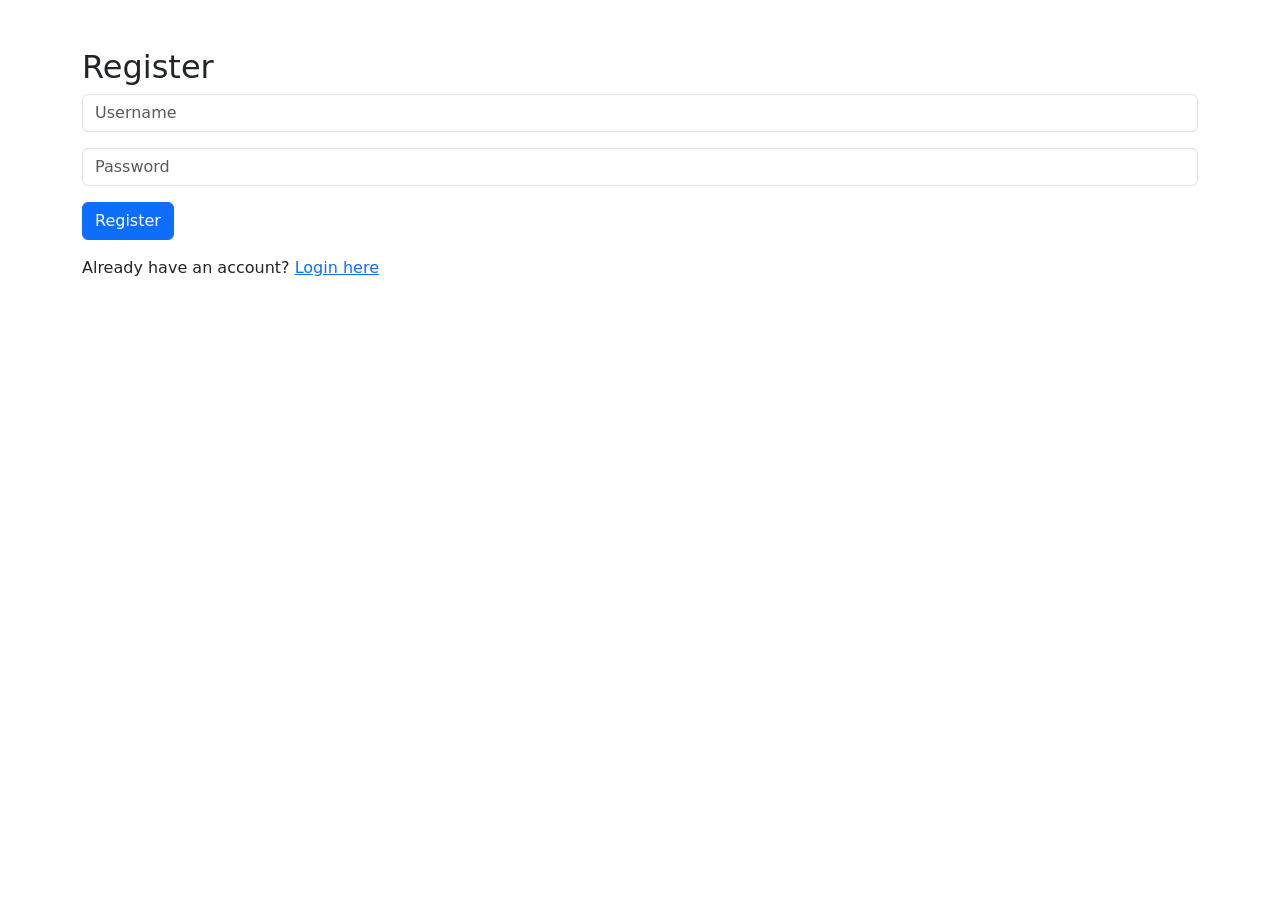
<file: templates/register.html>
<!DOCTYPE html>
<html>
<head>
  <title>Register</title>
  <link href="https://cdn.jsdelivr.net/npm/bootstrap@5.3.3/dist/css/bootstrap.min.css" rel="stylesheet">
</head>
<body class="container mt-5">
  <h2>Register</h2>
  <form method="post">
    <div class="mb-3">
      <input type="text" name="username" class="form-control" placeholder="Username" required>
    </div>
    <div class="mb-3">
      <input type="password" name="password" class="form-control" placeholder="Password" required>
    </div>
    <button type="submit" class="btn btn-primary">Register</button>
  </form>
  <p class="mt-3">Already have an account? <a href="/login">Login here</a></p>
</body>
</html>
</file>
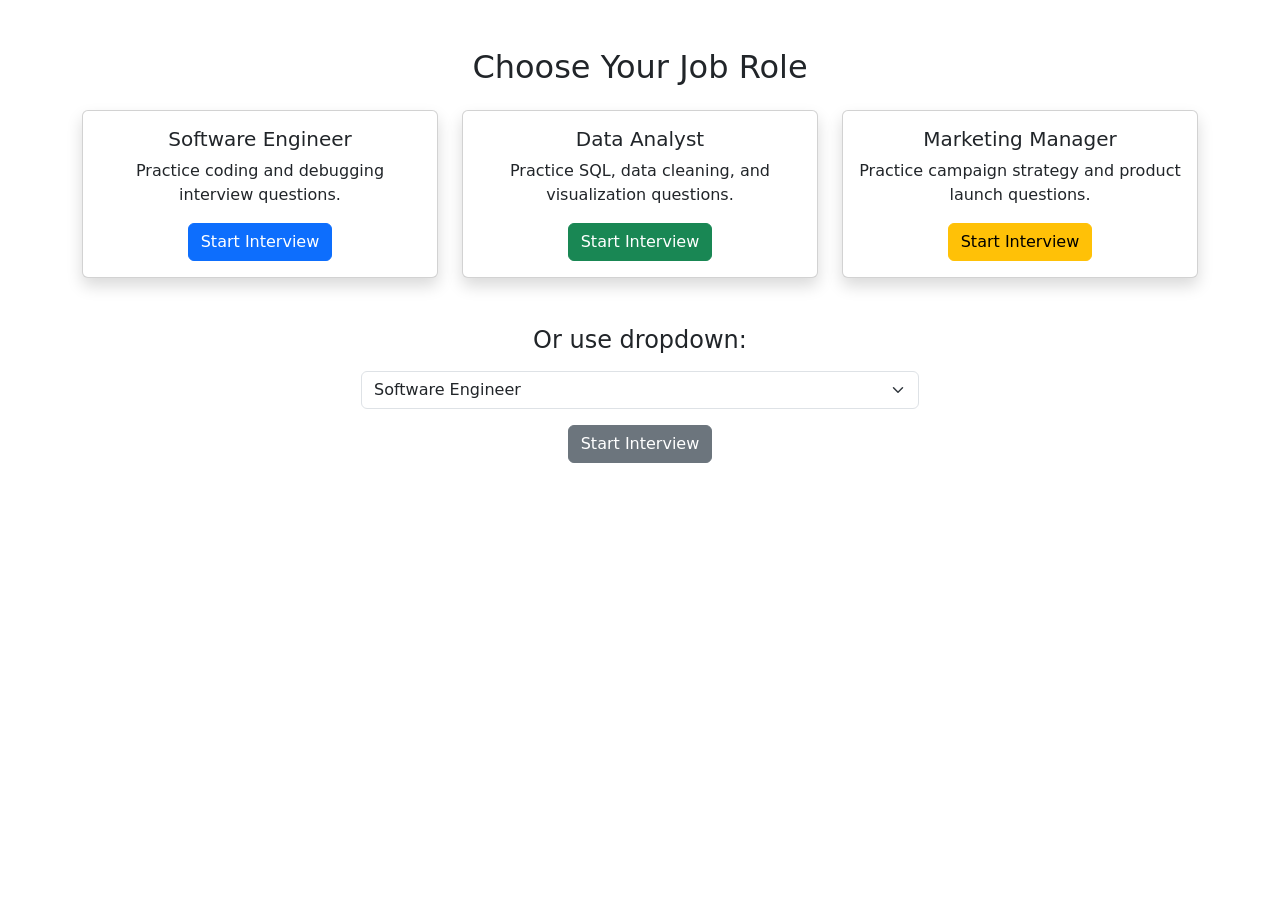
<file: templates/role.html>
<!DOCTYPE html>
<html>
<head>
    <title>Select Job Role</title>
    <link href="https://cdn.jsdelivr.net/npm/bootstrap@5.3.3/dist/css/bootstrap.min.css" rel="stylesheet">
</head>
<body>
<div class="container mt-5">
    <h2 class="text-center mb-4">Choose Your Job Role</h2>

    <!-- Modern Card Layout -->
    <div class="row mb-5">
        <div class="col-md-4">
            <div class="card shadow">
                <div class="card-body text-center">
                    <h5 class="card-title">Software Engineer</h5>
                    <p class="card-text">Practice coding and debugging interview questions.</p>
                    <form method="post" action="/start">
                        <input type="hidden" name="role" value="software">
                        <button type="submit" class="btn btn-primary">Start Interview</button>
                    </form>
                </div>
            </div>
        </div>
        <div class="col-md-4">
            <div class="card shadow">
                <div class="card-body text-center">
                    <h5 class="card-title">Data Analyst</h5>
                    <p class="card-text">Practice SQL, data cleaning, and visualization questions.</p>
                    <form method="post" action="/start">
                        <input type="hidden" name="role" value="data">
                        <button type="submit" class="btn btn-success">Start Interview</button>
                    </form>
                </div>
            </div>
        </div>
        <div class="col-md-4">
            <div class="card shadow">
                <div class="card-body text-center">
                    <h5 class="card-title">Marketing Manager</h5>
                    <p class="card-text">Practice campaign strategy and product launch questions.</p>
                    <form method="post" action="/start">
                        <input type="hidden" name="role" value="marketing">
                        <button type="submit" class="btn btn-warning">Start Interview</button>
                    </form>
                </div>
            </div>
        </div>
    </div>

    <!-- Original Dropdown (kept for fallback) -->
    <h4 class="text-center">Or use dropdown:</h4>
    <form action="/start" method="post" class="mt-3 text-center">
        <select name="role" class="form-select w-50 mx-auto">
            <option value="software">Software Engineer</option>
            <option value="data">Data Analyst</option>
            <option value="marketing">Marketing Manager</option>
        </select>
        <button type="submit" class="btn btn-secondary mt-3">Start Interview</button>
    </form>
</div>
</body>
</html>
</file>
